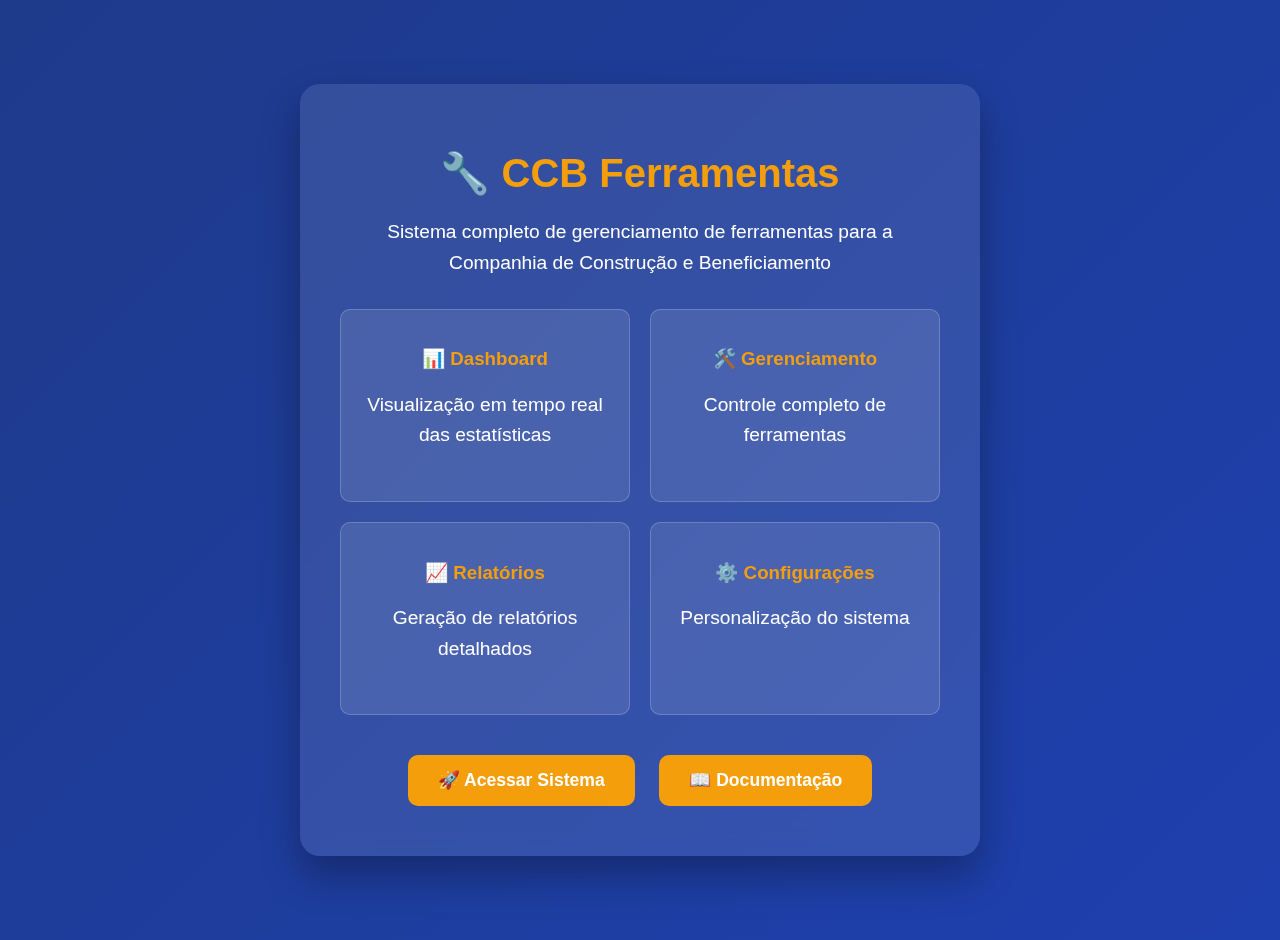
<file: demo.html>
<!DOCTYPE html>
<html lang="pt-BR">
<head>
    <meta charset="UTF-8">
    <meta name="viewport" content="width=device-width, initial-scale=1.0">
    <title>CCB - Demonstração do Sistema</title>
    <style>
        body {
            font-family: 'Inter', sans-serif;
            margin: 0;
            padding: 20px;
            background: linear-gradient(135deg, #1e3a8a 0%, #1e40af 100%);
            color: white;
            min-height: 100vh;
            display: flex;
            align-items: center;
            justify-content: center;
        }
        .demo-container {
            text-align: center;
            max-width: 600px;
            background: rgba(255, 255, 255, 0.1);
            padding: 40px;
            border-radius: 20px;
            backdrop-filter: blur(10px);
            box-shadow: 0 20px 40px rgba(0, 0, 0, 0.3);
        }
        h1 {
            font-size: 2.5rem;
            margin-bottom: 20px;
            color: #f59e0b;
        }
        p {
            font-size: 1.2rem;
            margin-bottom: 30px;
            line-height: 1.6;
        }
        .btn {
            display: inline-block;
            padding: 15px 30px;
            background: #f59e0b;
            color: white;
            text-decoration: none;
            border-radius: 10px;
            font-weight: 600;
            font-size: 1.1rem;
            transition: all 0.3s ease;
            margin: 10px;
        }
        .btn:hover {
            background: #d97706;
            transform: translateY(-2px);
            box-shadow: 0 10px 20px rgba(0, 0, 0, 0.3);
        }
        .features {
            display: grid;
            grid-template-columns: repeat(auto-fit, minmax(200px, 1fr));
            gap: 20px;
            margin: 30px 0;
        }
        .feature {
            background: rgba(255, 255, 255, 0.1);
            padding: 20px;
            border-radius: 10px;
            border: 1px solid rgba(255, 255, 255, 0.2);
        }
        .feature h3 {
            color: #f59e0b;
            margin-bottom: 10px;
        }
    </style>
</head>
<body>
    <div class="demo-container">
        <h1>🔧 CCB Ferramentas</h1>
        <p>Sistema completo de gerenciamento de ferramentas para a Companhia de Construção e Beneficiamento</p>
        
        <div class="features">
            <div class="feature">
                <h3>📊 Dashboard</h3>
                <p>Visualização em tempo real das estatísticas</p>
            </div>
            <div class="feature">
                <h3>🛠️ Gerenciamento</h3>
                <p>Controle completo de ferramentas</p>
            </div>
            <div class="feature">
                <h3>📈 Relatórios</h3>
                <p>Geração de relatórios detalhados</p>
            </div>
            <div class="feature">
                <h3>⚙️ Configurações</h3>
                <p>Personalização do sistema</p>
            </div>
        </div>
        
        <a href="index.html" class="btn">🚀 Acessar Sistema</a>
        <a href="README.md" class="btn">📖 Documentação</a>
    </div>
</body>
</html>
</file>
